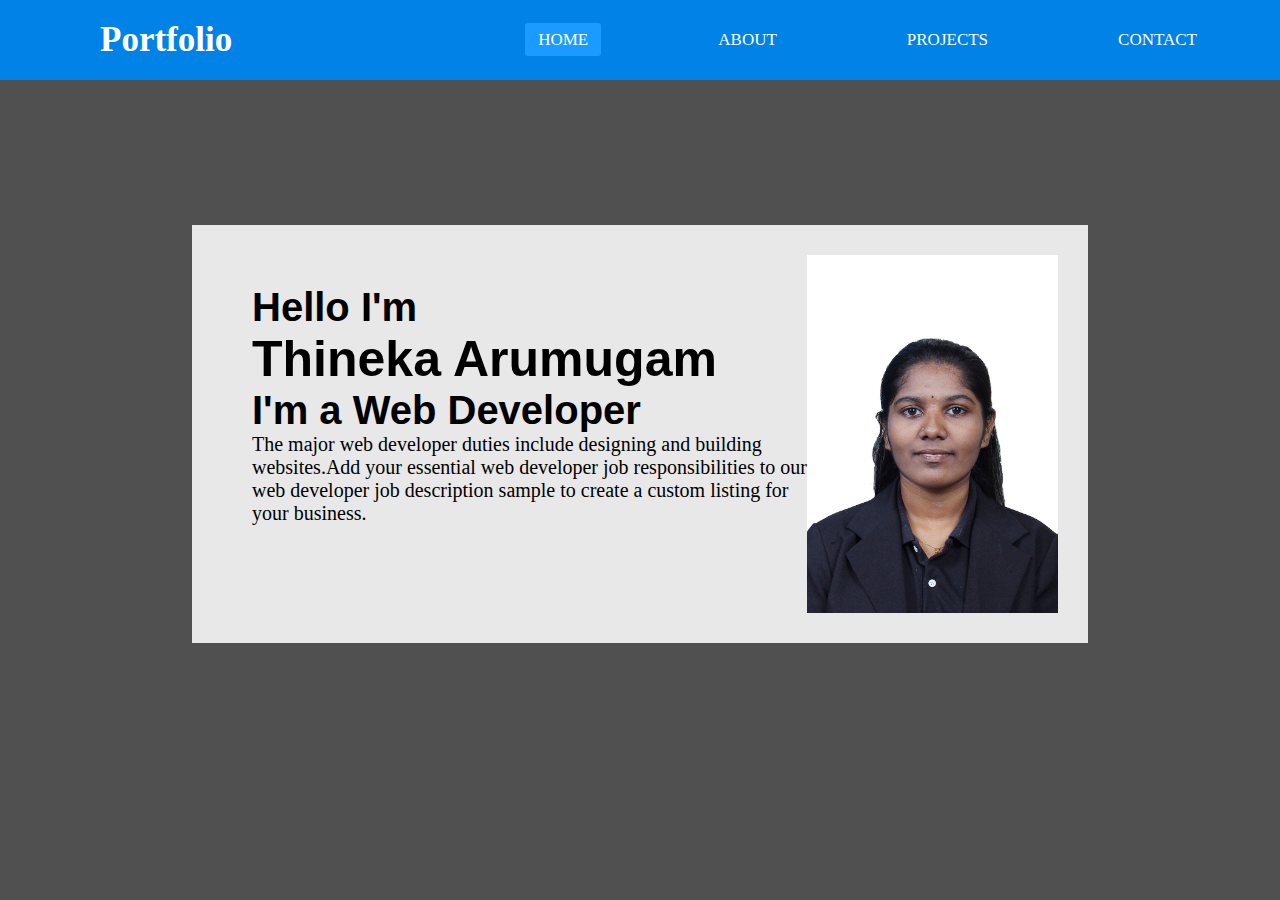
<file: index.html/index.html>
<!DOCTYPE html>
<html lang="en" dir="ltr">
 <head>
	<meta charset="utf-8">
	<title></title>
	<meta name="viewport" content="width=device-width, initial-scale=1.0">
	<link rel="stylesheet" href="style.css">
 </head>
 <style>
  body{
	overflow-y:hidden;
  }
 </style>
<body>
	<nav>
		<label class="logo">Portfolio</label>
		<u1>
			<li><a class="active" href="index.html" target="_self">Home</a></li>
			<li><a href="about.html" target="_self">About</a></li>
			<li><a href="projects.html" target="_self">Projects</a></li>
			<li><a href="contact.html" target="_self">Contact</a></li><br>
		</u1>
	</nav>
	
	<div class="pos_cen">
		<img class="img_deg" src="img.jpg">
		<div class="text">
		<h2>Hello I'm</h2>
		<h1>Thineka Arumugam</h1>
		<h2>I'm a Web Developer</h2>
		<p>The major web developer duties include designing 
		and building websites.Add your essential web developer job 
		responsibilities to our web developer job description sample to 
		create a custom listing for your business.</p>
		</div>
	</div>

</body>
</html>
</file>
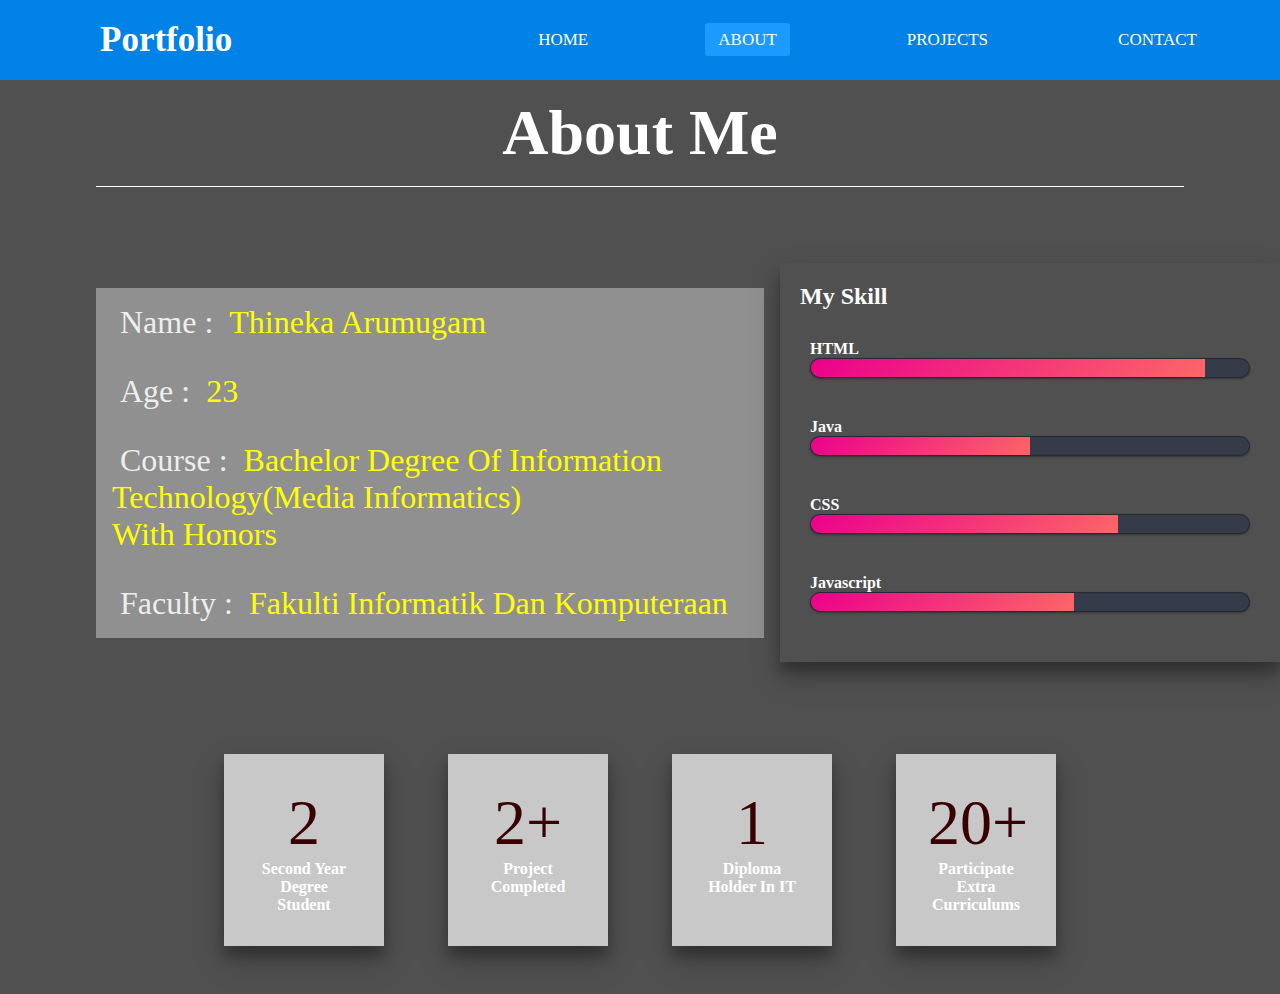
<file: index.html/about.html>
<!DOCTYPE html>
<html lang="en" dir="ltr">
 <head>
	<meta charset="utf-8">
	<title></title>
	<meta name="viewport" content="width=device-width, initial-scale=1.0">
	<link rel="stylesheet" href="style.css">
 </head>
<body>
	<nav>
		<label class="logo">Portfolio</label>
		<u1>
			<li><a href="index.html" target="_self">Home</a></li>
			<li><a class="active" href="about.html" target="_self">About</a></li>
			<li><a href="projects.html" target="_self">Projects</a></li>
			<li><a href="contact.html" target="_self">Contact</a></li>
		</u1>
	</nav>
	
	<section class="about" id="about">
	<h1 class="heading"> <span>About</span> Me </h1>
	<div class="row">
		<div class="info">
			<h3><span>Name : </span> Thineka Arumugam</h3>
			<h3><span>Age : </span> 23</h3>
			<h3><span>Course : </span>Bachelor Degree Of Information Technology(Media Informatics)<br>With Honors</h3>
			<h3><span>Faculty : </span> Fakulti Informatik Dan Komputeraan</h3>
		</div>
		
		<div class="skill">
		<h2>My Skill</h2>
		<li> <h4>HTML</h4>
			<span class="bar"><span class="html"></span></span>
		</li>

		<li> <h4>Java</h4>
			<span class="bar"><span class="java"></span></span>
		</li>
		
		<li> <h4>CSS</h4>
			<span class="bar"><span class="css"></span></span>
		</li>

		<li> <h4>Javascript</h4>
			<span class="bar"><span class="javascript"></span></span>
		</li>
	</div>
	
		<div class="counter">
		<div class="box">
			<span>2</span>
			<h3>Second Year Degree Student</h3>
		</div>
		<div class="box">
			<span>2+</span>
			<h3>Project Completed</h3>
		</div>
		<div class="box">
			<span>1</span>
			<h3>Diploma Holder In IT</h3>
		</div>
		<div class="box">
			<span>20+</span>
			<h3>Participate Extra Curriculums</h3>
		</div>
		</div>
	</div>
	</section>

</body>
</html>
</file>
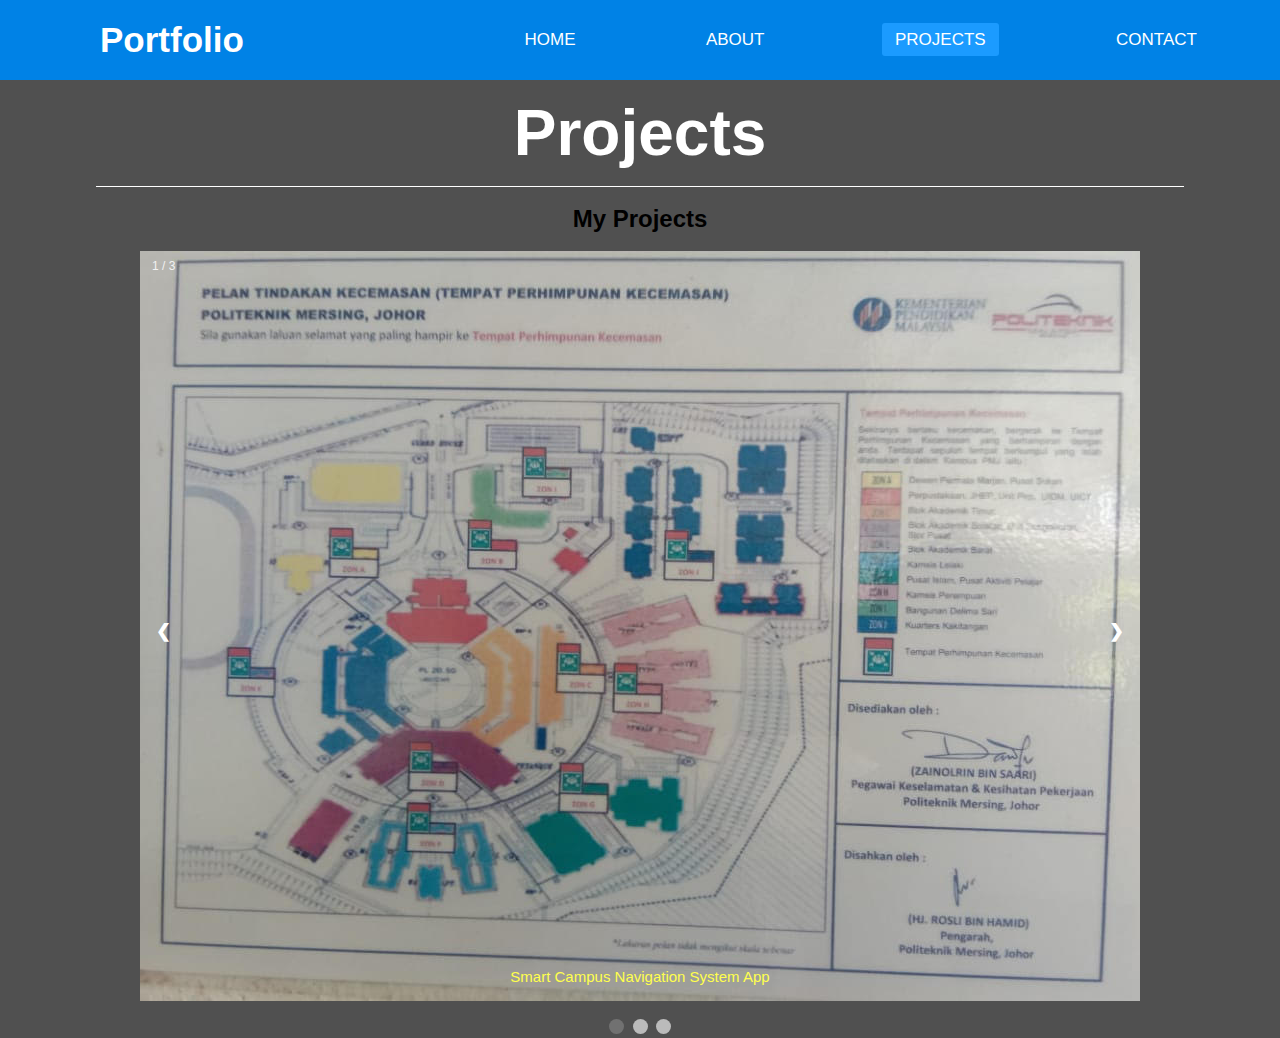
<file: index.html/projects.html>
<!DOCTYPE html>
<html lang="en" dir="ltr">
 <head>
	<meta charset="utf-8">
	<title></title>
	<meta name="viewport" content="width=device-width, initial-scale=1.0">
	<link rel="stylesheet" href="style.css">
 </head>
  <style>
  
 * {box-sizing: border-box}
body {font-family: Verdana, sans-serif; margin:0}
.mySlides {display: none}
img {vertical-align: middle;}

/* Slideshow container */
.slideshow-container {
  max-width: 1000px;
  position: relative;
  margin: auto;
}

/* Next & previous buttons */
.prev, .next {
  cursor: pointer;
  position: absolute;
  top: 50%;
  width: auto;
  padding: 16px;
  margin-top: -22px;
  color: white;
  font-weight: bold;
  font-size: 18px;
  transition: 0.6s ease;
  border-radius: 0 3px 3px 0;
  user-select: none;
}

/* Position the "next button" to the right */
.next {
  right: 0;
  border-radius: 3px 0 0 3px;
}

/* On hover, add a black background color with a little bit see-through */
.prev:hover, .next:hover {
  background-color: rgba(0,0,0,0.8);
}

/* Caption text */
.text {
  color: #ffff4d;
  font-size: 15px;
  padding: 8px 12px;
  position: absolute;
  bottom: 8px;
  width: 100%;
  text-align: center;
}

/* Number text (1/3 etc) */
.numbertext {
  color: #f2f2f2;
  font-size: 12px;
  padding: 8px 12px;
  position: absolute;
  top: 0;
}

/* The dots/bullets/indicators */
.dot {
  cursor: pointer;
  height: 15px;
  width: 15px;
  margin: 0 2px;
  background-color: #bbb;
  border-radius: 50%;
  display: inline-block;
  transition: background-color 0.6s ease;
}

.active, .dot:hover {
  background-color: #717171;
}

/* Fading animation */
.fade {
  animation-name: fade;
  animation-duration: 1.5s;
}

@keyframes fade {
  from {opacity: .4} 
  to {opacity: 1}
}

/* On smaller screens, decrease text size */
@media only screen and (max-width: 300px) {
  .prev, .next,.text {font-size: 11px}
}
</style>
<body>
	<nav>
		<label class="logo">Portfolio</label>
		<u1>
			<li><a href="index.html" target="_self">Home</a></li>
			<li><a href="about.html" target="_self">About</a></li>
			<li><a class="active" href="projects.html" target="_self">Projects</a></li>
			<li><a href="contact.html" target="_self">Contact</a></li>
		</u1>
	</nav>
	
	<section class="project" id="project">
	<h1 class="heading"> <span>Projects</span> </h1><br>
	
		<h2><center>My Projects</center></h2><br>
	
	<div class="slideshow-container">

  <!-- Full-width images with number and caption text -->
  <div class="mySlides fade">
    <div class="numbertext">1 / 3</div>
    <img src="scanavi1.jpg" style="width:100%">
	<div class="text">Smart Campus Navigation System App</div>
  </div>

  <div class="mySlides fade">
    <div class="numbertext">2 / 3</div>
    <img src="puma.png" style="width:100%">
	<div class="text">Puma Website Project</div>
  </div>

  <div class="mySlides fade">
    <div class="numbertext">3 / 3</div>
    <img src="ossa.jpg" style="width:100%">
	<div class="text">OSSA Project</div>
  </div>

  <!-- Next and previous buttons -->
  <a class="prev" onclick="plusSlides(-1)">&#10094;</a>
  <a class="next" onclick="plusSlides(1)">&#10095;</a>
</div>
<br>

<!-- The dots/circles -->
<div style="text-align:center">
  <span class="dot" onclick="currentSlide(1)"></span>
  <span class="dot" onclick="currentSlide(2)"></span>
  <span class="dot" onclick="currentSlide(3)"></span>
</div>

		<script src="script.js"></script>
		
		
</body>
</html>
</file>
<file: index.html/style.css>
*{
	padding: 0;
	margin: 0;
	text-decoration: none;
	list-style: none;
	box-sizing: border-box;
}

body{
	font-family: montserrat;
	background: #505050;
	height: 900px;
}

nav{
	background: #0082e6;
	height: 80px;
	width: 100%;
}

label.logo{
	color: white;
	font-size: 35px;
	line-height: 80px;
	padding: 0 100px;
	font-weight: bold;
}

nav u1{
	float: right;
	margin-right: 20px;
}

nav u1 li{
	display: inline-block;
	line-height: 80px;
	margin: 0 50px;
}

nav u1 li a{
	color: white;
	font-size: 17px;
	padding: 7px 13px;
	border-radius: 3px;
	text-transform: uppercase;
}

a.active, a:hover{
	background: #1b9bff;
	transition: .10s;
}

.checkbtn{
	font-size: 30px;
	color: withe;
	float: right;
	line-height: 80px;
	margin-right: 40px;
	cursor: pointer;
	display:none;
}

#check{
	display:none;
}

@media (max-width: 952px){
	label.logo{
		font-size: 30px;
		padding-left: 50px;
	}
	nav u1 li a{
		font-size: 16px;
	}
}

@media (max-width: 858px){
	.checkbtn{
		display: block;
	}
	u1{
		position:fixed;
		width: 100%;
		height: 100vh;
		background: #2c3e50;
		top: 80px;
		left: 0;
		text-align: center;
		transition: all .5s;
	}
	nav u1 li{
		display: block;
		margin: 50px 0;
		line-height;
	}
	nav ul li a{
		font-size: 20px;
	}
	a:hover,a.active{
		background: none;
		color: #0082e6;
	}
	#check:checked ~ u1{
		left: 0;
	}
}

.img_deg{
	float: right;
	width: 30%;

}

.pos_cen{
	position: absolute;
	width: 70%;
	left: 15%;
	top: 25%;
	background-color: #E8E8E8;
	padding: 30px;
}

.text{
	padding: 30px;
}

.text h2{
	font-size: 40px;
	font-family: sans-serif;
}

.text h1{
	font-size: 50px;
	font-family: sans-serif;
}

.text p{
	font-size: 20px;
}

.heading{
	text-align: center;
	margin:0 6rem;
	font-size: 4rem;
	padding: 1rem;
	border-bottom: .1rem solid #fff;
	color: #fff;
}

.about .row{
	display: flex;
	align-items: center;
	justify-content: center;
	flex-wrap: wrap;
	padding: 1rem 0;
}

.about .row .info{
	flex: 1 1 48rem;
	padding: 2rem 1rem;
	padding-left: 6rem;
}

.about .row .info h3{
	font-size: 2rem;
	padding:1rem 1rem;
	font-weight: normal;
	color: yellow;
	background: #909090;
}

.about .row .info h3 span{
	color:#eee;
	padding:0 .5rem;
}

.about .row .counter{
	flex: 1 1 48rem;
	display: flex;
	justify-content: center;
	flex-wrap: wrap;
}

.about .row .counter .box{
	width:10rem;
	background: #C8C8C8;
	text-align: center;
	padding: 2rem;
	margin: 2rem;
	box-shadow: 0 14px 28px rgba(0, 0, 0, 0.25), 0 10px 10px rgba(0, 0, 0, 0.22);
}

.about .row .counter .box span{
	font-size: 4rem;
	color:#380000 ;
}

.about .row .counter .box h3{
	font-size: 1rem;
	color:#fff;
}

.skill{
	width: 500px;
	margin: 60px auto;
	color: #fff;
	padding:20px;
	box-shadow: 0 14px 28px rgba(0, 0, 0, 0.25), 0 10px 10px rgba(0, 0, 0, 0.22);
}

.skill li{
	margin: 20px 0;
	padding: 10px;
}

.bar{
	background: #353b48;
	display: block;
	height: 20px;
	border: 1px solid rgba(0, 0, 0, 0.3);
	border-radius: 10px;
	overflow: hidden;
	box-shadow: 0 1px 3px rgba(0, 0, 0, 0.12), 0 1px 2px rgba(0, 0, 0, 0.24);
	transition: all 0.3s cubic-bezier(.25,.8,.25,.1);
}

.bar:hover{
	box-shadow: 0 14px 28px rgba(0, 0, 0, 0.25), 0 10px 10px rgba(0, 0, 0, 0.22);
}

.bar span{
	height: 20px;
	float: left;
	background: linear-gradient(135deg, rgba(236, 0, 140, 1)0%, rgba(252, 103, 103, 1)100%);
}

.html{
	width: 90%;
	animation: html 3s;
}

.java{
	width: 50%;
	animation: java 3s;
}

.css{
	width: 70%;
	animation: css 3s;
}

.javascript{
	width: 60%;
	animation: javascript 3s;
}

@keyframes html{
	0%{
		width: 0%;
	}
	100%{
		width:90%;
	}
}

@keyframes java{
	0%{
		width: 0%;
	}
	100%{
		width:50%;
	}
}

@keyframes css{
	0%{
		width: 0%;
	}
	100%{
		width:70%;
	}
}

@keyframes javascript{
	0%{
		width: 0%;
	}
	100%{
		width:60%;
	}
}

.container{
	position: relative;
	height: 100%;
	width: 100%;
	min-height: 100vh;
	padding: 2rem;
	background-color: #fafafa;
	overflow: hidden;
	display: flex;
	align-items: center;
	justify-content: center;
}

.form{
	width: 100%;
	max-width: 820px;
	background-color: #fff;
	border-radius: 10px;
	box-shadow: 0 0 20px 1px rgba(0, 0, 0, 0.1);
	z-index: 1000;
	overflow: hidden;
	display: grid;
	grid-template-columns: repeat(2, 1fr);
}

.contact-form{
	background-color: #1abc9c;
	position: relative;
}

.circle{
	border-radius: 50%;
	background: linear-gradient(135deg, transparent 20%, #149279);
	position: absolute;
}

.circle.one{
	width: 130px;
	height: 130px;
	top: 130px;
	right: -40px;
}

.circle.two{
	width: 80px;
	height: 80px;
	top: 10px;
	right: 30px;
}

.contact-form:before{
	content: "";
	position: absolute;
	width: 26px;
	height: 26px;
	background-color: #1abc9c;
	transform: rotate(45deg);
	top: 50px;
	left: -13px
}

form{
	padding: 2.3rem 2.2rem;
	z-index: 10;
	overflow: hidden;
	position: relative;
}

.title{
	color: #fff;
	font-weight: 500;
	font-size: 1.5rem;
	line-height: 1;
	margin-bottom: 0.7rem;
}

.input-container{
	position: relative;
	margin: 1rem;
}

.input{
	width: 100%;
	outline: none;
	border: 2px solid #fafafa;
	background: none;
	padding: 0.6rem 1.2rem;
	color: #fff;
	font-weight: 500;
	font-size: 0.95rem;
	letter-spacing: 0.5px;
	border-radius: 25px;
	transition: 0.3s;
}

textarea.input{
	padding: 0.8rem;
	min-height: 150px;
	border-radius: 22px;
	resize: none;
	overflow-y: auto;
	
}

.input-container label{
	position: absolute;
	top: 50%;
	left: 15px;
	transform: translateY(-50%);
	padding: 0 0.4rem;
	color: white;
	font-size: 0.9rem;
	font-weight: 400;
	pointer-events: none;
	z-index: 1000;
	transition: 0.5s;
}

.input-container.textarea label{
	top: 1rem;
	transform: translateY(0);
}

.btn{
	padding: 0.6rem 1.3rem;
	background-color: #fff;
	border: 2px solid #fafafa;
	font-size: 0.95rem;
	color: #1abc9c;
	line-height: 1;
	border-radius: 25px;
	cursor: pointer;
	transition: 0.3s;
	margin: 0;
}

.btn:hover{
	background-color:transparent; 
	color: #fff;
}

.input-container span{
	position: absolute;
	top: 0;
	left: 25px;
	transform: translateY(-50%);
	font-size: 0.8rem;
	padding: 0 0.4rem;
	color: transparent;
	pointer-events: none;
	z-index: 500;
}

.input-container span:before,
.input-container span:after{
	content:"";
	position: absolute;
	width: 10%;
	opacity: 0;
	transition:0.3s;
	height: 5px;
	background-color: #1abc9c;
	top: 50%;
	transform: translateY(-50%);
}

.input-container span:before{
	left:50%;
}

.input-container span:after{
	right: 50%;
}

.input-container.focus label{
	top:0;
	transform: translateY(-50%);
	left: 25px;
	font-size: 0.8rem;
}

.input-container.focus span:before,
.input-container.focus span:after{
	width: 50%;
	opacity: 1;
}

.icon{
	width: 28px;
}

.contact-info{
	padding: 2.3rem 2.2rem;
	position: relative;
}

.contact-info .title{
	color: #1abc9c;
}

.texts{
	color#333;
	margin: 1.5rem 0 2rem 0;
}

.information{
	display: flex;
	color: #555;
	margin: 0.7rem 0;
	align-items: center;
	font-size: 0.95rem;
}

.icon{
	width: 28px;
	margin-right: 0.7rem;
}

.social-media{
	padding: 2rem 0 0 0;
}

.social-media p{
	color: #333;
}

.social-icon{
	display: flex;
	margin-top: 0.5rem;
}

.social-icon a{
	border-radius: 5px;
	color: #fff;
	text-align: center;
	line-height: 35px;
	margin-right: 0.5rem;
	transition: .3s;
}

.social-icon a: hover{
	transform: scale(1.05);
}

.contact-info:before{
	content: "";
	position: absolute;
	width: 110px;
	height: 100px;
	border: 22px solid #1abc9c;
	border-radius: 50%;
	bottom: -77px;
	right: 50px;
	opacity: 0.3;
}

.big-circle{
	position: absolute;
	width: 500px;
	height: 500px;
	border-radius: 50%;
	background: linear-gradient(to bottom, #1cd4af, #159b80);
	bottom: 50%;
	right: 50%;
	transform: translate(-40%, 38%);
}

.big-circle:after{
	content: "";
	position: absolute;
	width: 360px;
	height: 360px;
	background-color: #fafafa;
	border-radius: 50%;
	top: calc(50% - 180px);
	left: calc(50% - 180px);
}
</file>
